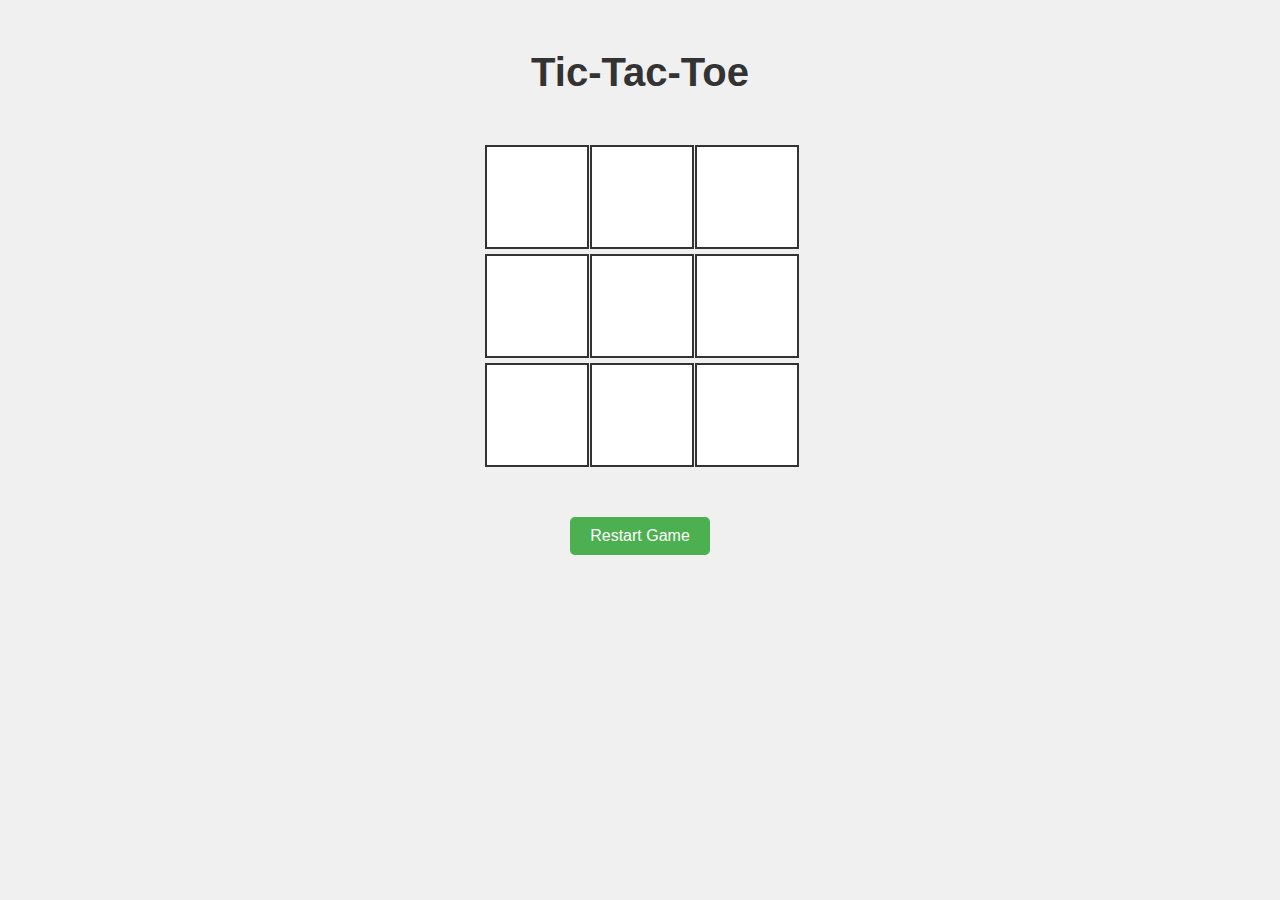
<file: task 3/index.html>
<!DOCTYPE html>
<html lang="en">
<head>
    <meta charset="UTF-8">
    <meta name="viewport" content="width=device-width, initial-scale=1.0">
    <title>Tic-Tac-Toe</title>
    <link rel="stylesheet" href="style.css">
</head>
<body>
    <div class="container">
        <h1>Tic-Tac-Toe</h1>
        <div class="game-board">
            <div class="cell" data-cell></div>
            <div class="cell" data-cell></div>
            <div class="cell" data-cell></div>
            <div class="cell" data-cell></div>
            <div class="cell" data-cell></div>
            <div class="cell" data-cell></div>
            <div class="cell" data-cell></div>
            <div class="cell" data-cell></div>
            <div class="cell" data-cell></div>
        </div>
        <p class="winner-message" id="winnerMessage">
            <span id="winnerText"></span>
        </p>
        <button id="restartButton">Restart Game</button>
    </div>
    <script src="script.js"></script>
</body>
</html>
</file>
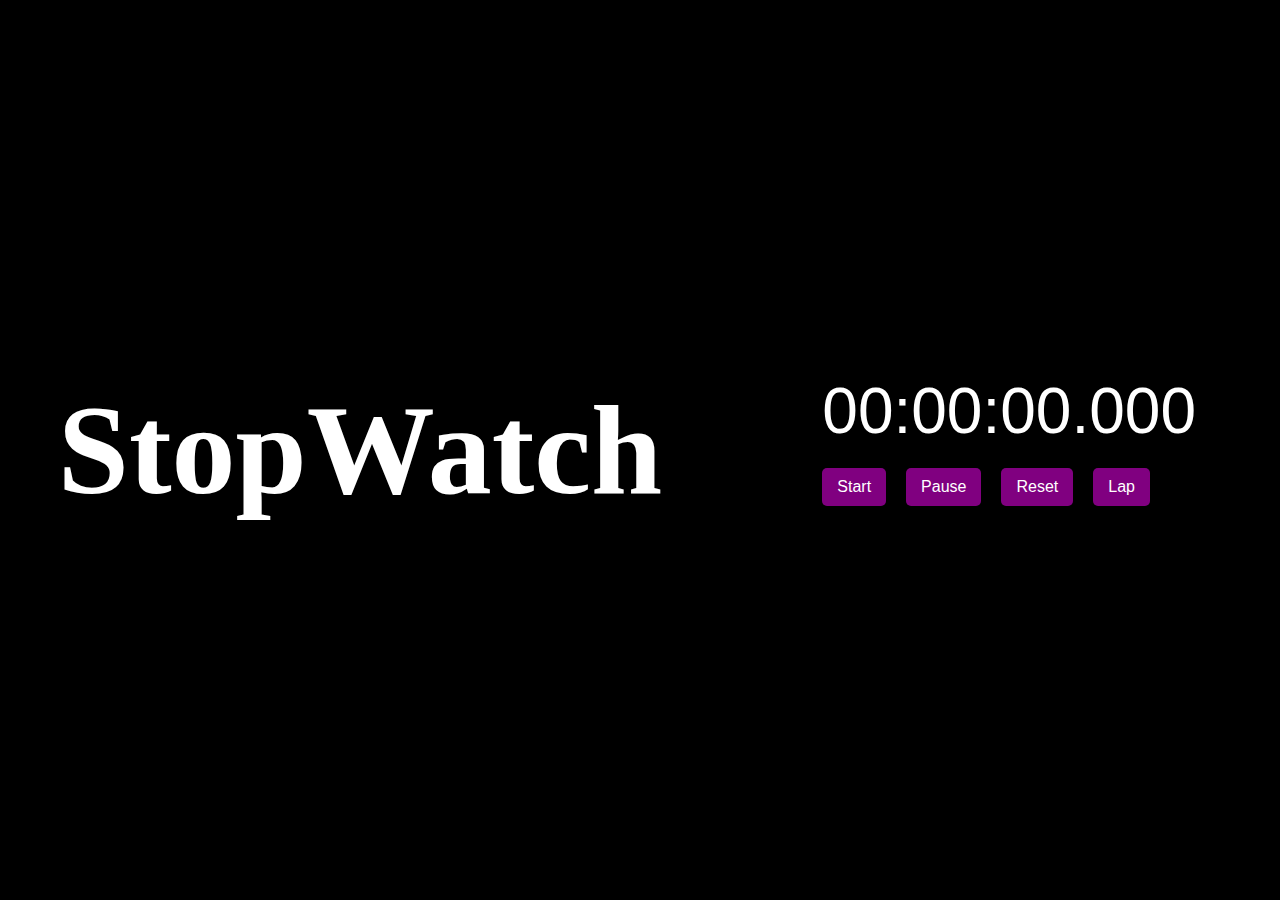
<file: task2/index.html>
<!DOCTYPE html>
<html>
<head>
    <title>Stopwatch</title>
    <link rel="stylesheet" href="style.css">
</head>
<body>
    <h1>StopWatch</h1>
    <div id="stopwatch">
        <div id="timer">00:00:00.000</div>
        <div class="buttons">
            <button id="start">Start</button>
            <button id="pause" disabled>Pause</button>
            <button id="reset">Reset</button>
            <button id="lap">Lap</button>
        </div>
        <div id="laps"></div>
    </div>
    <script src="script.js"></script>
</body>
</html>
</file>
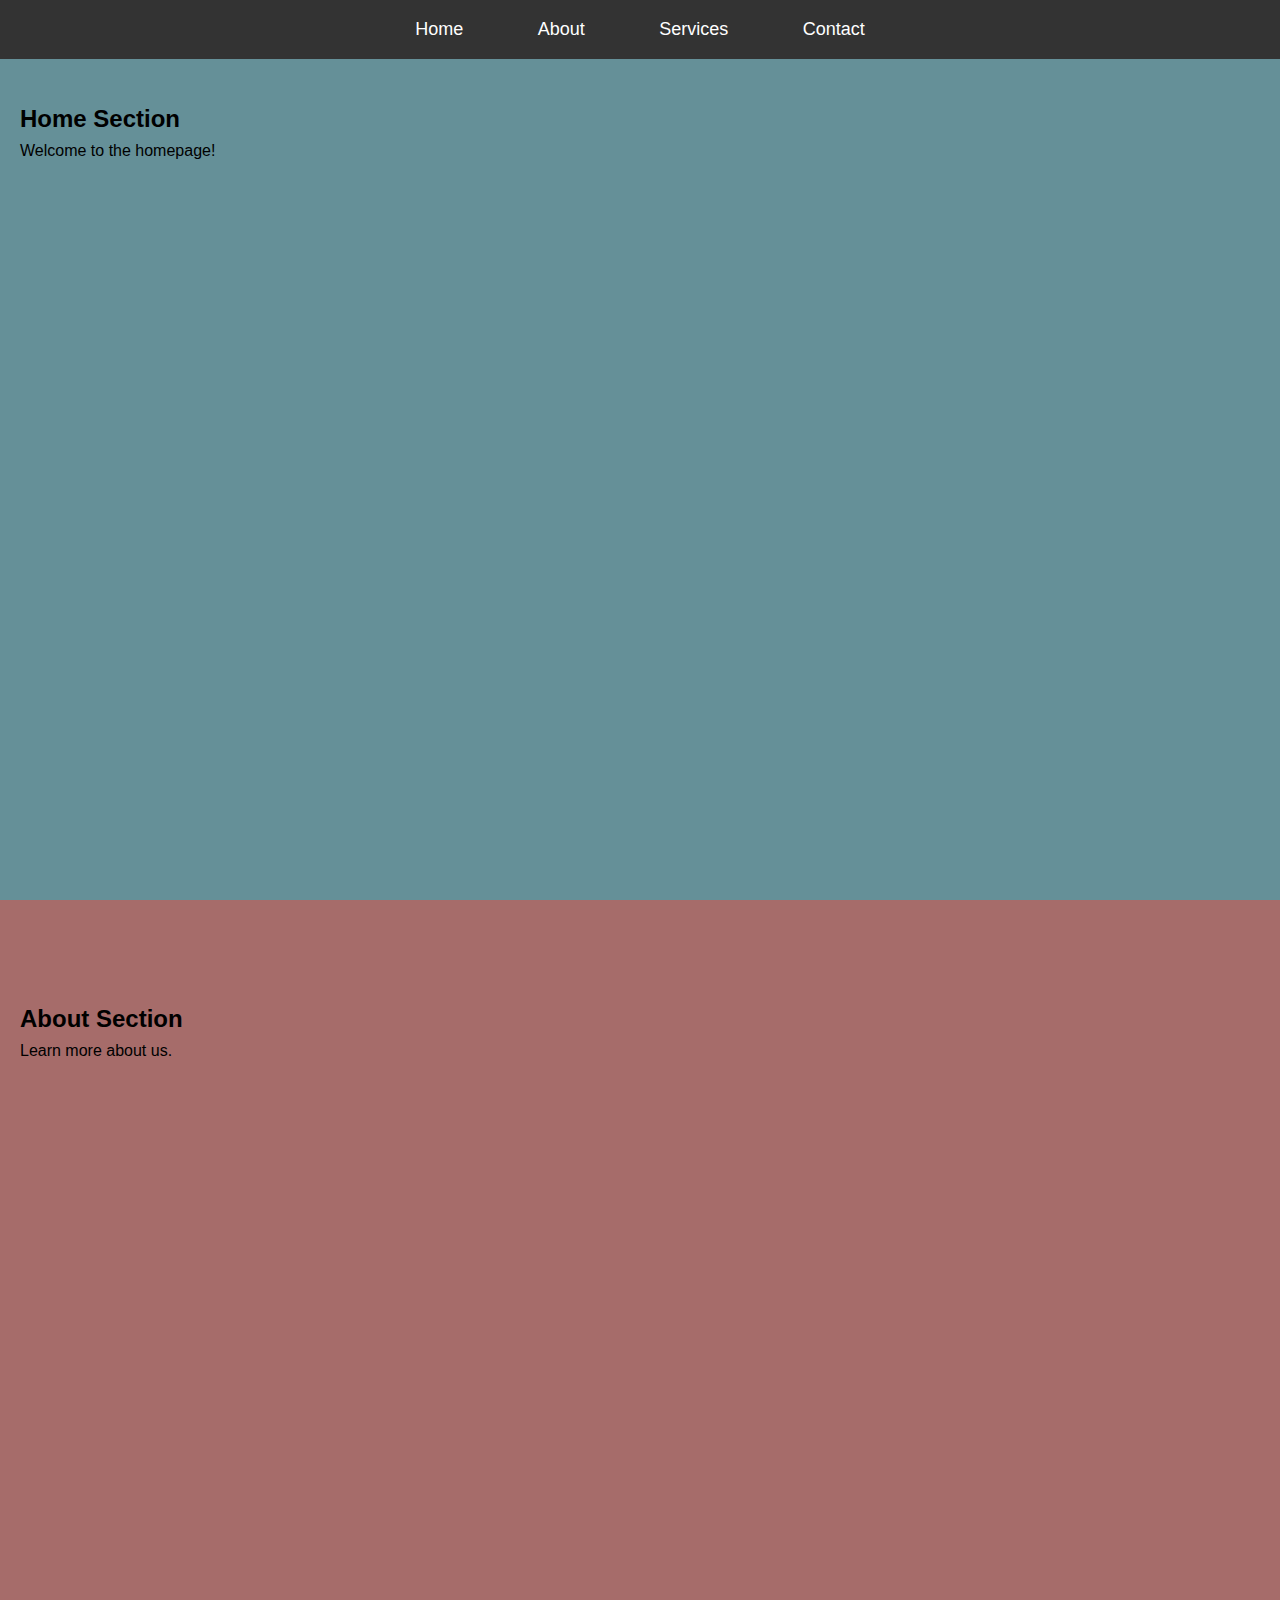
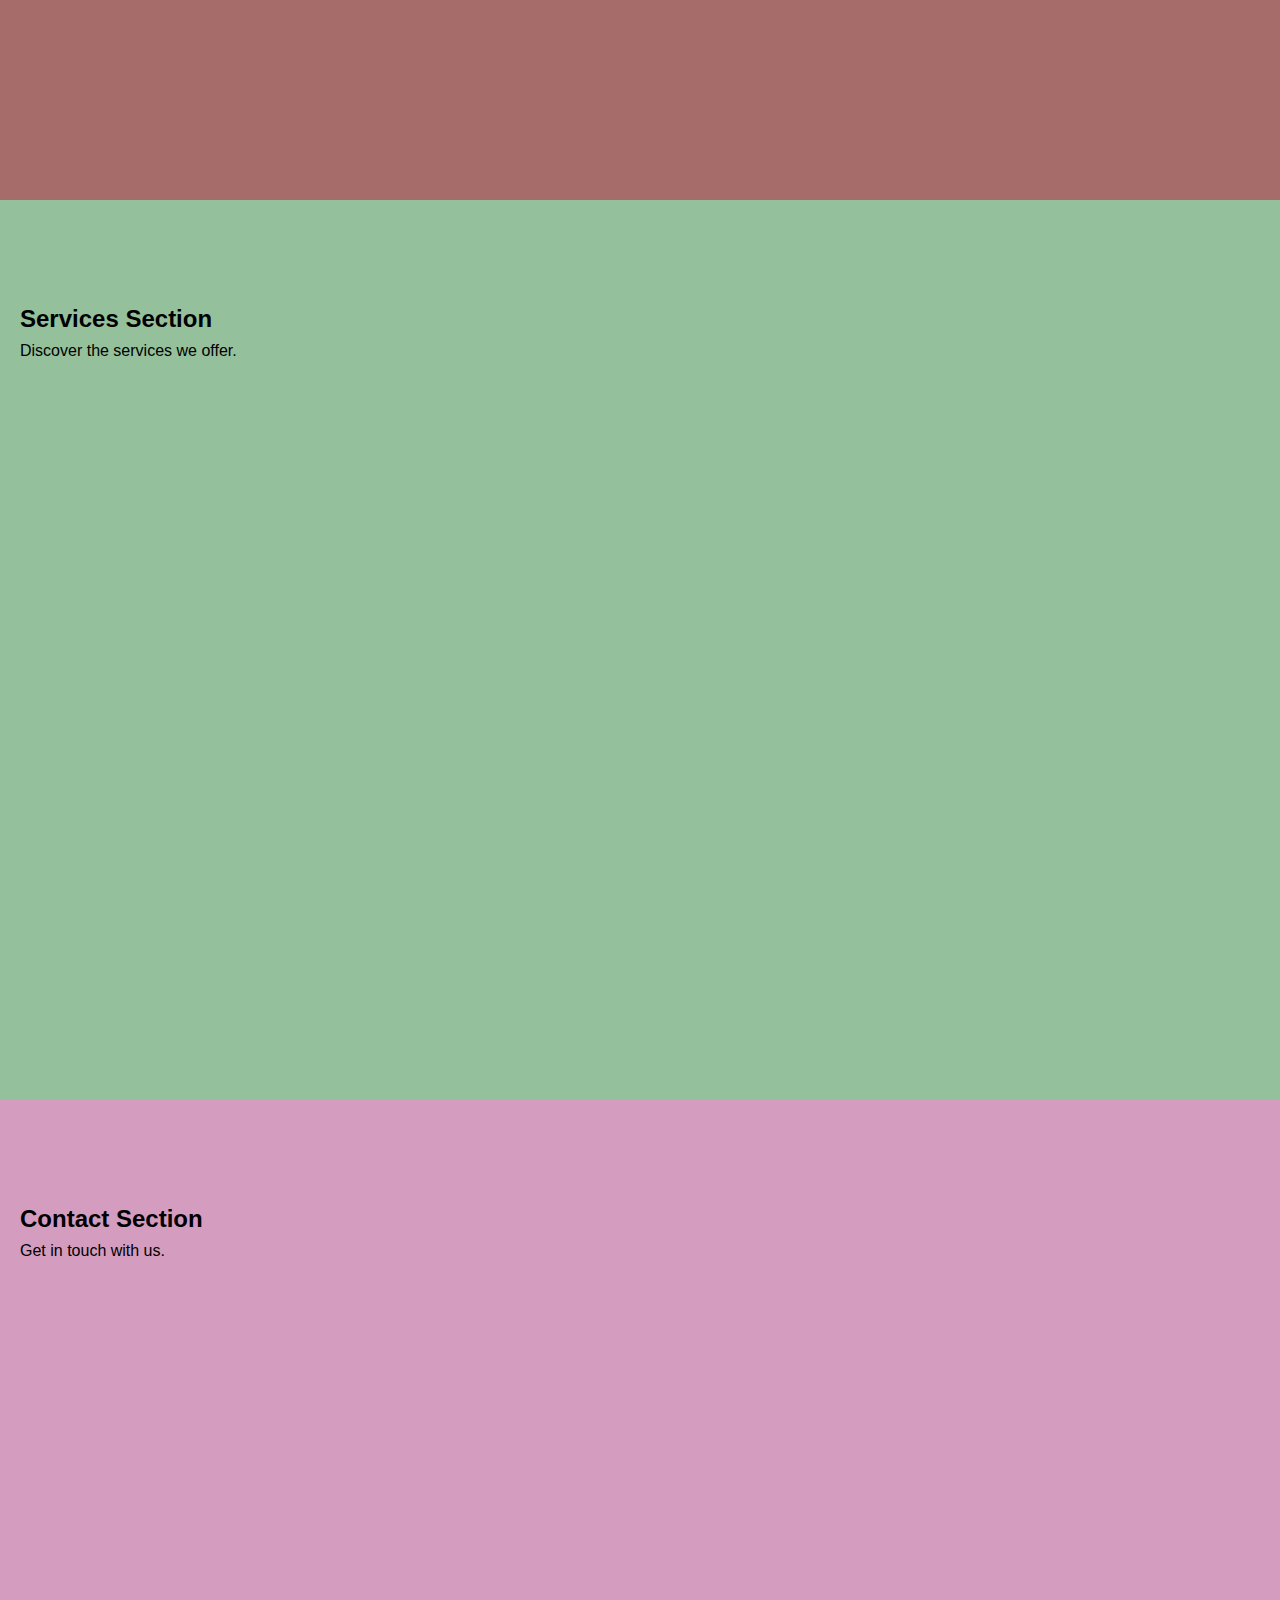
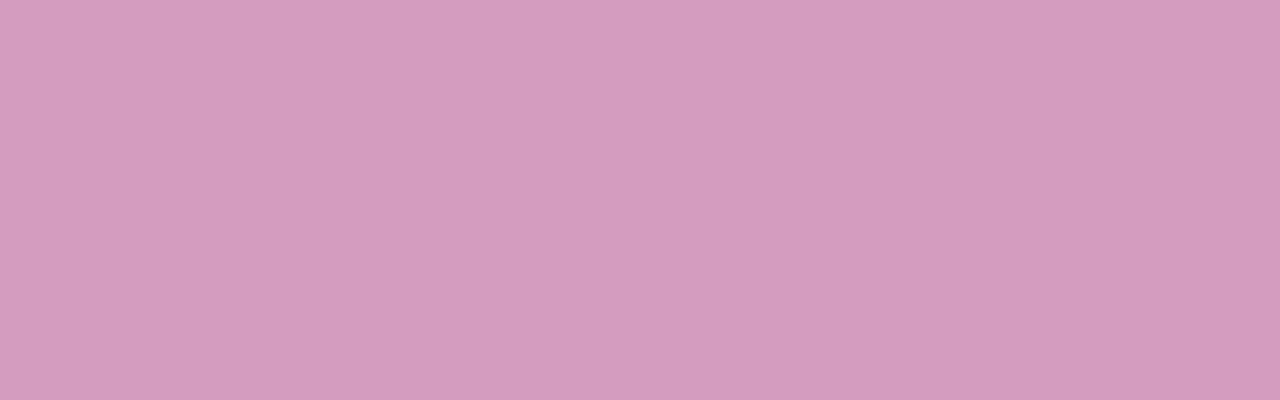
<file: task1/home.html>
<!DOCTYPE html>
<html lang="en">
<head>
    <meta charset="UTF-8">
    <meta name="viewport" content="width=device-width, initial-scale=1.0">
    <title>Interactive Navigation Menu</title>
    <link rel="stylesheet" href="style.css">
</head>
<body>

    <nav id="navbar">
        <ul>
            <li><a href="#home" class="nav-item">Home</a></li>
            <li><a href="#about" class="nav-item">About</a></li>
            <li><a href="#services" class="nav-item">Services</a></li>
            <li><a href="#contact" class="nav-item">Contact</a></li>
        </ul>
    </nav>

    <section id="home">
        <h2>Home Section</h2>
        <p>Welcome to the homepage!</p>
    </section>

    <section id="about">
        <h2>About Section</h2>
        <p>Learn more about us.</p>
    </section>

    <section id="services">
        <h2>Services Section</h2>
        <p>Discover the services we offer.</p>
    </section>

    <section id="contact">
        <h2>Contact Section</h2>
        <p>Get in touch with us.</p>
    </section>

    <script src="script.js"></script>
</body>
</html>
</file>
<file: task 3/style.css>
body {
    font-family: Arial, sans-serif;
    background-color: #f0f0f0;
    text-align: center;
    margin: 0;
    padding: 0;
}

.container {
    margin-top: 50px;
}

h1 {
    font-size: 2.5em;
    color: #333;
}

.game-board {
    display: grid;
    grid-template-columns: repeat(3, 100px);
    grid-gap: 5px;
    margin: 50px auto;
    width: 310px;
}

.cell {
    width: 100px;
    height: 100px;
    background-color: #fff;
    border: 2px solid #333;
    display: flex;
    align-items: center;
    justify-content: center;
    font-size: 2em;
    font-weight: bold;
    cursor: pointer;
}

.cell.taken {
    pointer-events: none;
}

#winnerMessage {
    margin-top: 20px;
    font-size: 1.5em;
    color: #333;
    display: none;
}

#winnerMessage.show {
    display: block;
}

#restartButton {
    padding: 10px 20px;
    font-size: 1em;
    background-color: #4CAF50;
    color: #fff;
    border: none;
    border-radius: 5px;
    cursor: pointer;
}

#restartButton:hover {
    background-color: #45a049;
}
</file>
<file: task2/style.css>
body {
    font-family: sans-serif;
    text-align: center;
    background-color: black;
    display: flex; /* Use flexbox on body */
    justify-content: center; /* Center content horizontally */
    align-items: center; /* Center content vertically */
    height: 100vh; /* Take full viewport height */
    margin: 0; /* Remove default body margin */
}

h1 {
    font-size: 8em;
    margin: 20px 0; /* Add spacing around the title */
    color:white; /* Title text color */
    font-family: 'Times New Roman', Times, serif;
}

#stopwatch {
    width: 300px;
    border: none;
    padding: 100px;
    margin-left: 60px;
    align-items: center;
}

#timer {
    font-size: 4em;
    margin-bottom: 20px;
    color:white;
}

/* Buttons container */
.buttons {
    display: flex; /* Use flexbox to align buttons in a row */
    justify-content: space-between; /* Distribute buttons evenly */
    gap: 20px; /* Add uniform spacing between buttons */
}

button {
    flex: 1; /* Ensure all buttons take equal width */
    padding: 10px 15px;
    font-size: 1em;
    border: none;
    border-radius: 5px;
    background-color: purple;
    color: white;
    cursor: pointer;
    transition: background-color 0.3s ease, transform 0.2s ease; /* Added transition for background color and transform */
}

/* Add hover effect for buttons */
button:hover {
    background-color: #d709ee; /* Lighter purple when hovered */
    transform: scale(1.05); /* Slightly grow the button when hovered */
}

/* Add active effect for buttons */
button:active {
    background-color: #810a9c; /* Darker purple when clicked */
    transform: scale(0.95); /* Slightly shrink the button when clicked */

}

/* Laps container styling */
#laps {
    margin-top: 20px;
    text-align: left;
    max-height: 150px;
    font-size: 1.5rem;
    overflow-y: auto;
    color:purple;
}

#laps div {
    margin-bottom: 5px;
}
</file>
<file: task1/style.css>
/* Reset default styles */
* {
    margin: 0;
    padding: 0;
    box-sizing: border-box;
}

/* Body styling */
body {
    font-family: Arial, sans-serif;
    line-height: 1.6;
}

/* Fixed navigation bar */
nav {
    position: fixed;
    width: 100%;
    top: 0;
    left: 0;
    background-color: #333;
    padding: 10px 0;
    z-index: 100;
    transition: background-color 0.3s ease;
}

/* Change background color on scroll */
nav.scrolled {
    background-color: #444;
}

/* Navigation menu structure */
nav ul {
    list-style: none;
    text-align: center;
}

nav ul li {
    display: inline;
    margin: 0 20px;
}

/* Navigation links styling */
nav ul li a {
    text-decoration: none;
    color: white;
    font-size: 18px;
    padding: 5px 15px;
    display: inline-block;
    transition: color 0.3s ease, transform 0.3s ease, background-color 0.3s ease;
}

/* New bright hover effect on menu items */
nav ul li a:hover {
    color: #000;
    background-color: #ff4500;
    transform: scale(1.1);
}

/* Section styling */
section {
    padding: 100px 20px;
    height: 100vh;
    transition: background-color 0.3s ease;
}

/* Section colors */
#home { background-color: #659098; }
#about { background-color: #a66c6a; }
#services { background-color: #94c09b; }
#contact { background-color: #d49cbf; }

/* Responsive behavior */
@media (max-width: 768px) {
    nav ul {
        display: flex;
        flex-direction: column;
        padding: 10px 0;
    }

    nav ul li {
        margin: 10px 0;
    }

    nav ul li a {
        font-size: 20px;
    }
}
</file>
